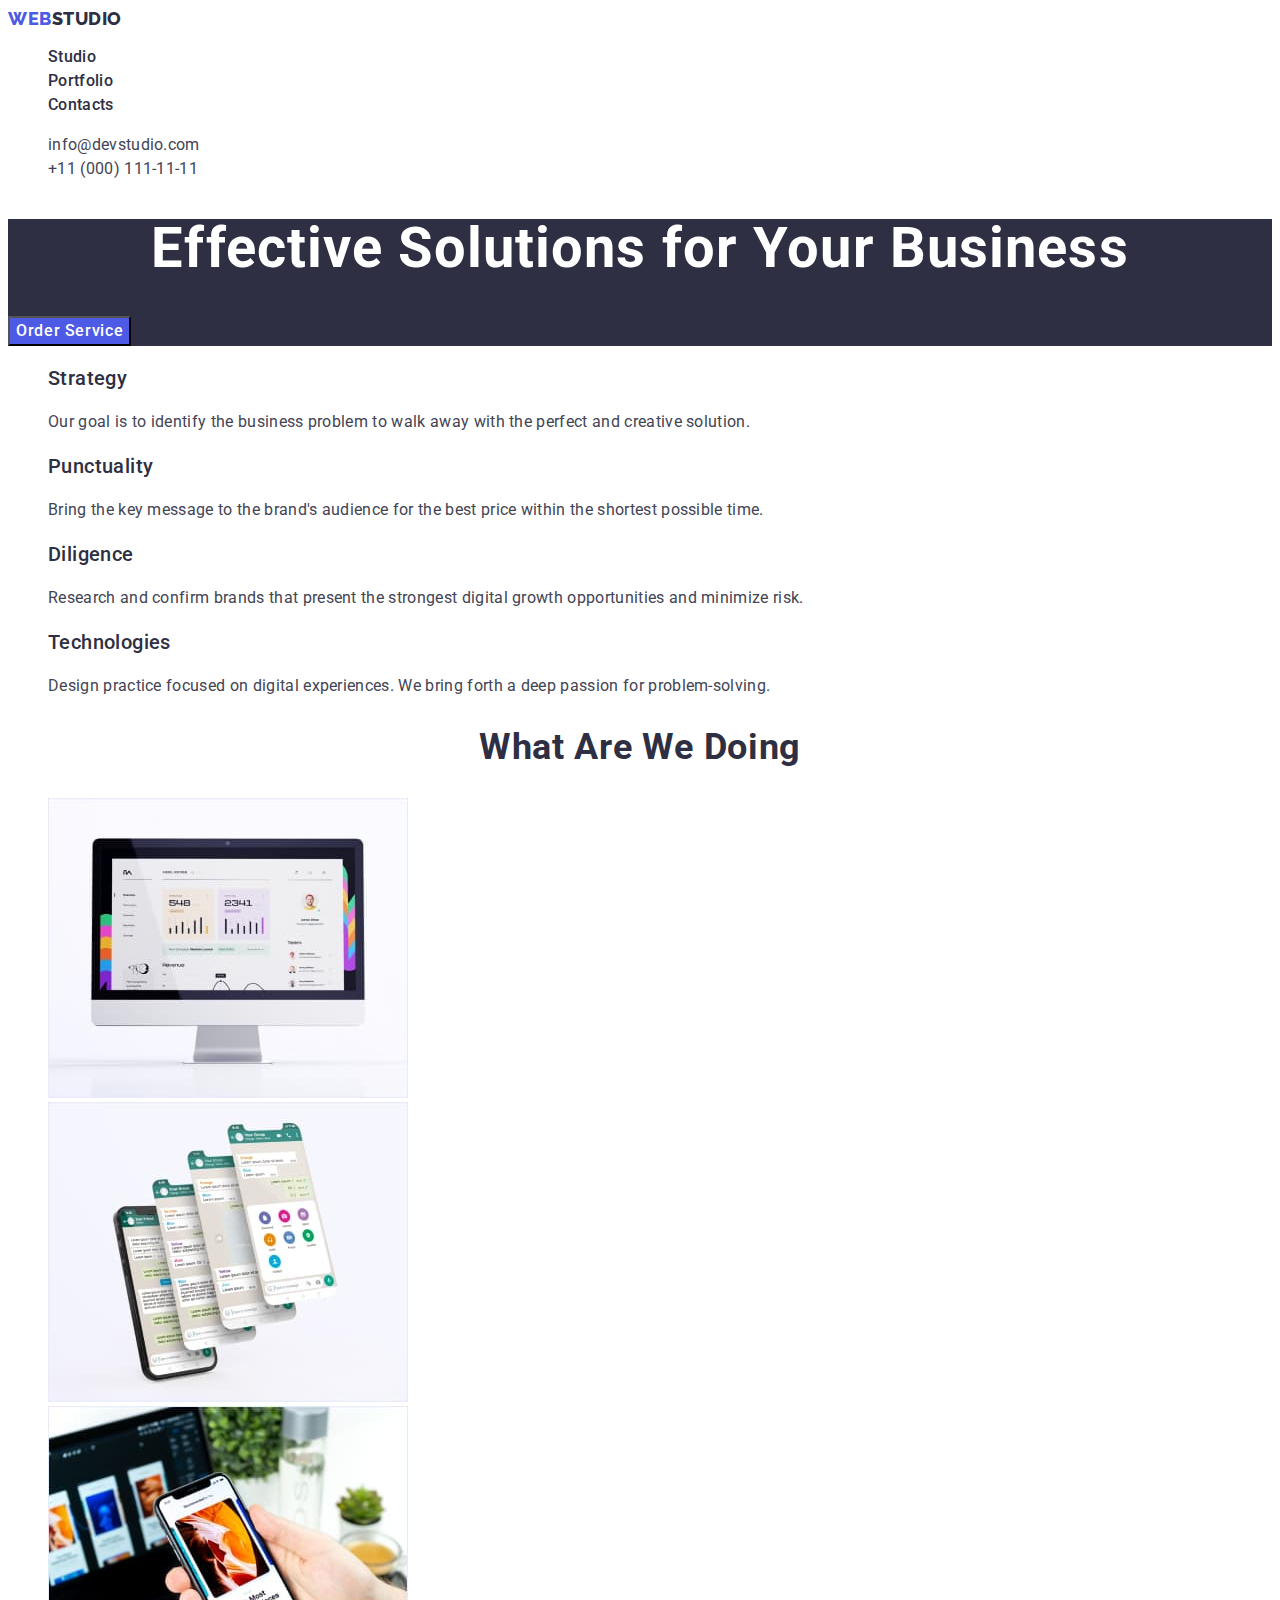
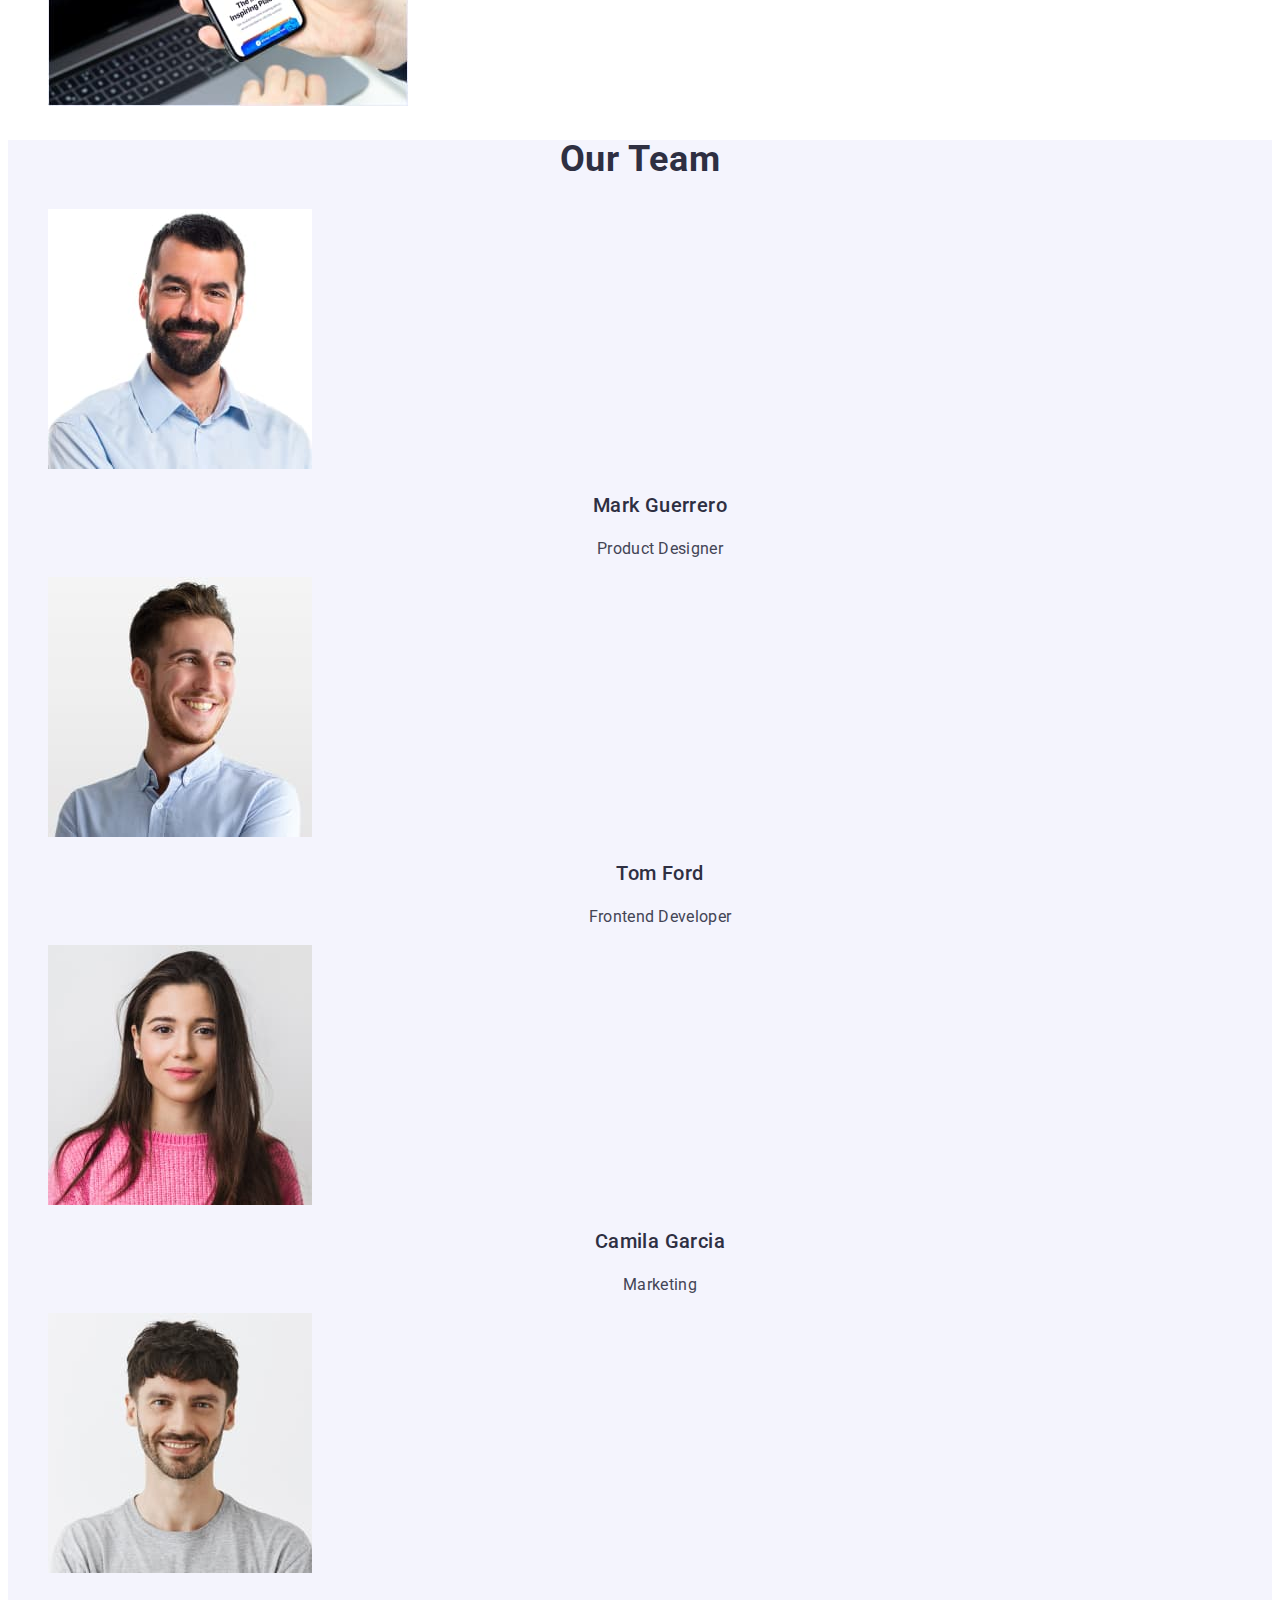
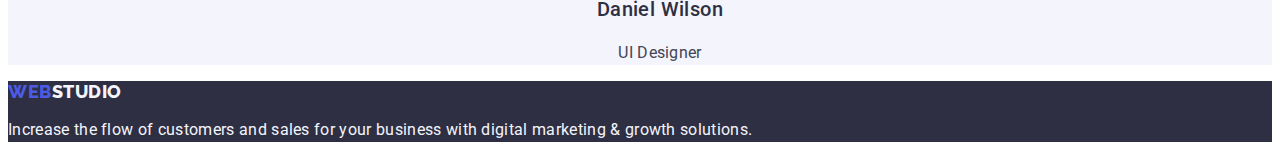
<file: index.html>
<!doctype html>

<html lang="en">
  <head>
    <meta charset="UTF-8">
    <meta http-equiv="X-UA-Compatible" content="IE=edge">
    <meta name="viewport" content="width=device-width, initial-scale=1.0">
    <title>WebStudio</title>
    <link rel="preconnect" href="https://fonts.googleapis.com">
    <link rel="preconnect" href="https://fonts.gstatic.com" crossorigin>
    <link href="https://fonts.googleapis.com/css2?family=Raleway:wght@800&family=Roboto:wght@400;500;700;900&display=swap"
      rel="stylesheet">
    <link rel="stylesheet" href="./css/styles.css">
  </head>
  <body>
    <!-- header -->
    <header>
      <nav class="page-navigation">
        <a href="./index.html" class="logo link">Web<span class="span-logo link">Studio</span></a>
        <ul class="menu list">
          <li class="menu-item">
            <a href="./index.html" class="menu-link link">Studio</a>
          </li>
          <li class="menu-item">
            <a href="./portfolio.html" class="menu-link link">Portfolio</a>
          </li>
          <li class="menu-item">
            <a href="" class="menu-link link">Contacts</a>
          </li>
        </ul>
      </nav>
      <address class="address">
        <ul class="address-list list">
          <li>
            <a href="mailto:info@devstudio.com" class="contact-info link">info@devstudio.com</a>
          </li>
          <li>
            <a href="tel:+110001111111" class="contact-info link">+11 (000) 111-11-11</a>
          </li>
        </ul>
      </address>
    </header>
    <!-- main page -->
    <main>
      <!-- hero image -->
      <section class="hero">
        <h1 class="solution">Effective Solutions for Your Business</h1>
        <button type="button" class="order-btn">Order Service</button>
      </section>
      <!-- features -->
      <section class="features">
        <h2 hidden class="features-title">Our features</h2>
        <ul class="features-list list">
          <li class="features-list-item">
            <h3 class="features-list-item-title">Strategy</h3>
            <p class="features-list-item-descr">Our goal is to identify the business problem to walk away with the perfect and creative solution.</p>
          </li>
          <li class="features-list-item">
            <h3 class="features-list-item-title">Punctuality</h3>
            <p class="features-list-item-descr">Bring the key message to the brand's audience for the best price within the shortest possible time.</p>
          </li>
          <li class="features-list-item">
            <h3 class="features-list-item-title">Diligence</h3>
            <p class="features-list-item-descr">Research and confirm brands that present the strongest digital growth opportunities and minimize risk.</p>
          </li>
          <li class="features-list-item">
            <h3 class="features-list-item-title">Technologies</h3>
            <p class="features-list-item-descr">Design practice focused on digital experiences. We bring forth a deep passion for problem-solving.</p>
          </li>
        </ul>
      </section>
      <!-- what are we doing -->
      <section class="overview">
        <h2 class="overview-title">What are we doing</h2>
        <ul class="overview-list list">
          <li>
            <img src="./images/img1.jpg" alt="profile-overview" width="360" height="300">
          </li>
          <li>
            <img src="./images/img2.jpg" alt="chatting" width="360" height="300">
          </li>
          <li>
            <img src="./images/img3.jpg" alt="recommendation" width="360" height="300">
          </li>
        </ul>
      </section> 
      <!-- team -->
      <section class="team">
        <h2 class="team-title">Our team</h2>
        <ul class="team-card-list list">
          <li class="team-card">
            <img class="card-img" src="./images/imgcard1.jpg" alt="Mark" width="264" height="260">
            <h3 class="card-title">Mark Guerrero</h3>
            <p class="card-descr">Product Designer</p>
          </li>
          <li class="team-card">
            <img src="./images/imgcard2.jpg" alt="Tom" width="264" height="260">
            <h3 class="card-title">Tom Ford</h3>
            <p class="card-descr">Frontend Developer</p>
          </li>
          <li class="team-card">
            <img src="./images/imgcard3.jpg" alt="Camila" width="264" height="260">
            <h3 class="card-title">Camila Garcia</h3>
            <p class="card-descr">Marketing</p>
          </li>
          <li class="team-card">
            <img src="./images/imgcard4.jpg" alt="Daniel" width="264" height="260">
            <h3 class="card-title">Daniel Wilson</h3>
            <p class="card-descr">UI Designer</p>      
          </li>
        </ul>
      </section>
    </main>
    <!-- footer -->
    <footer class="footer">
      <a href="./index.html" class="logo link">Web<span class="span-footer-logo link">Studio</span></a>
      <p class="footer-advise">Increase the flow of customers and sales for your business with digital marketing & growth solutions.</p>
    </footer>        
  </body>
</html>
</file>
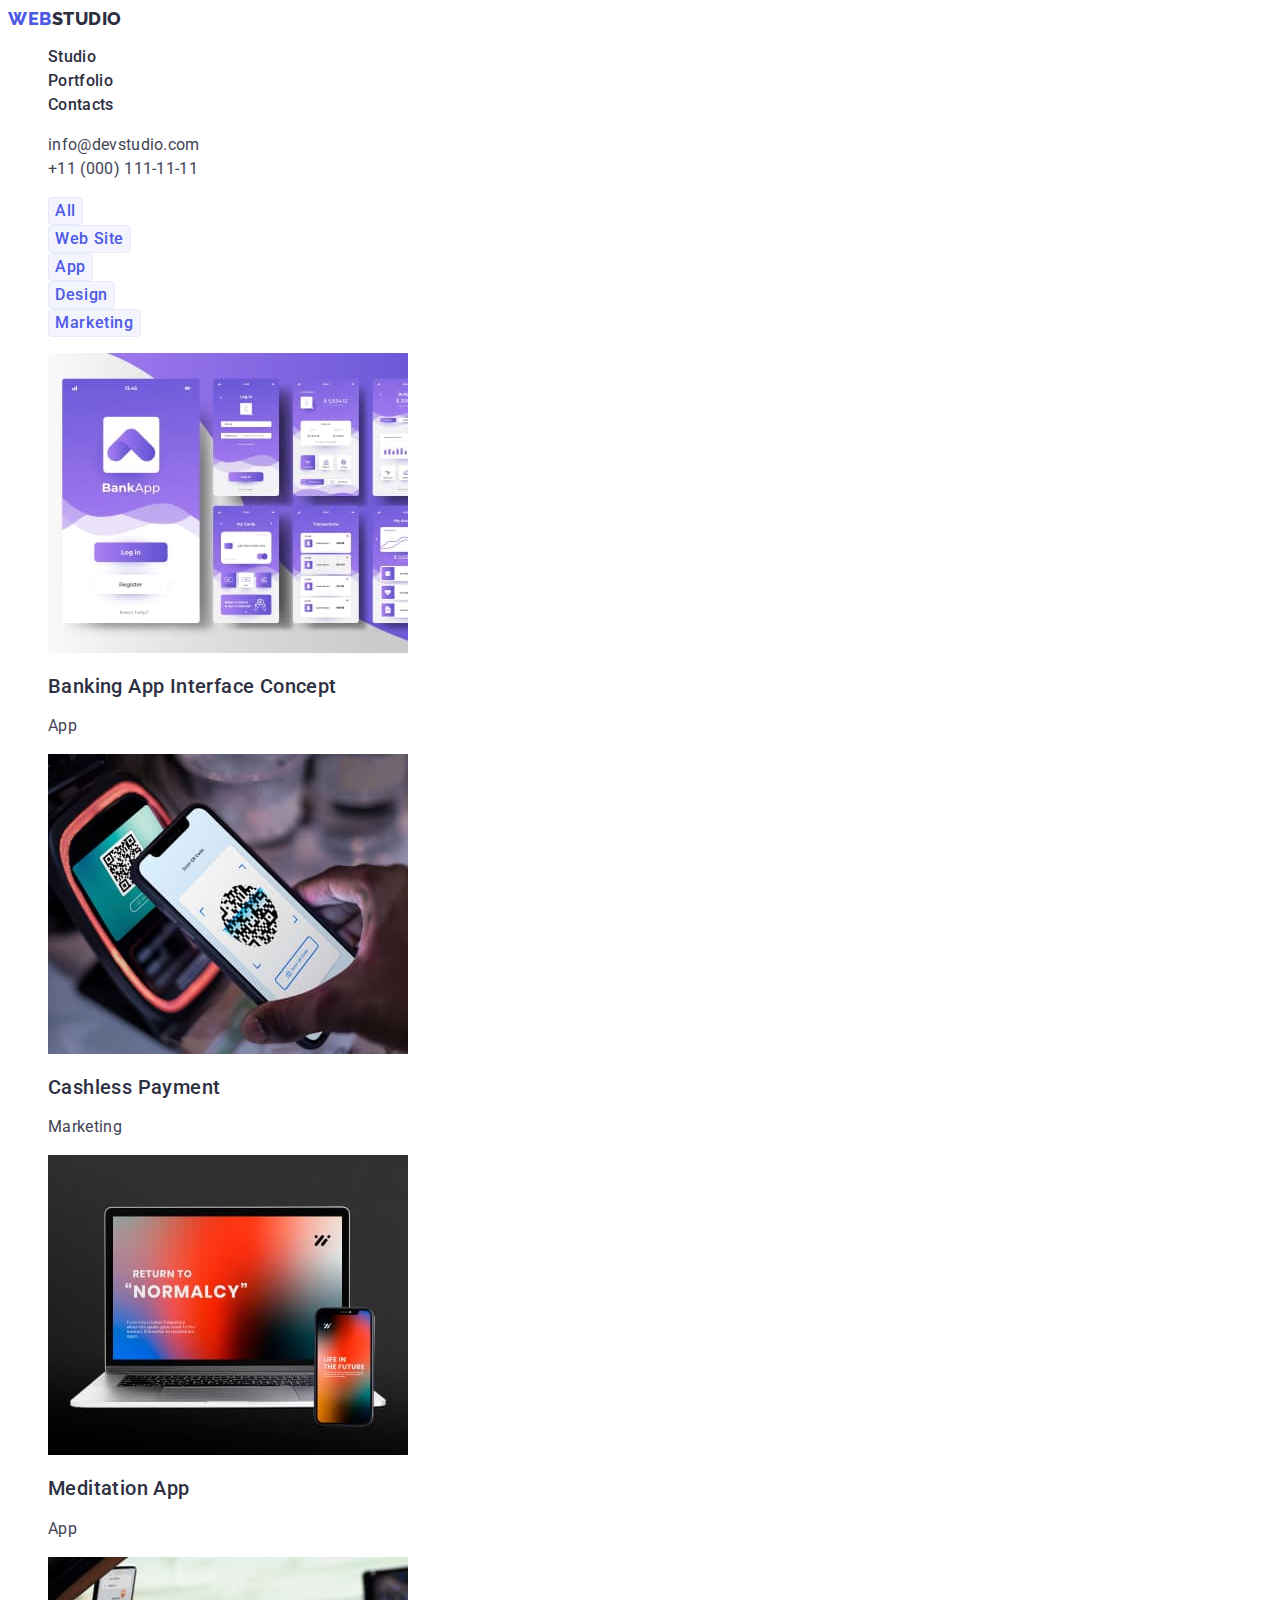
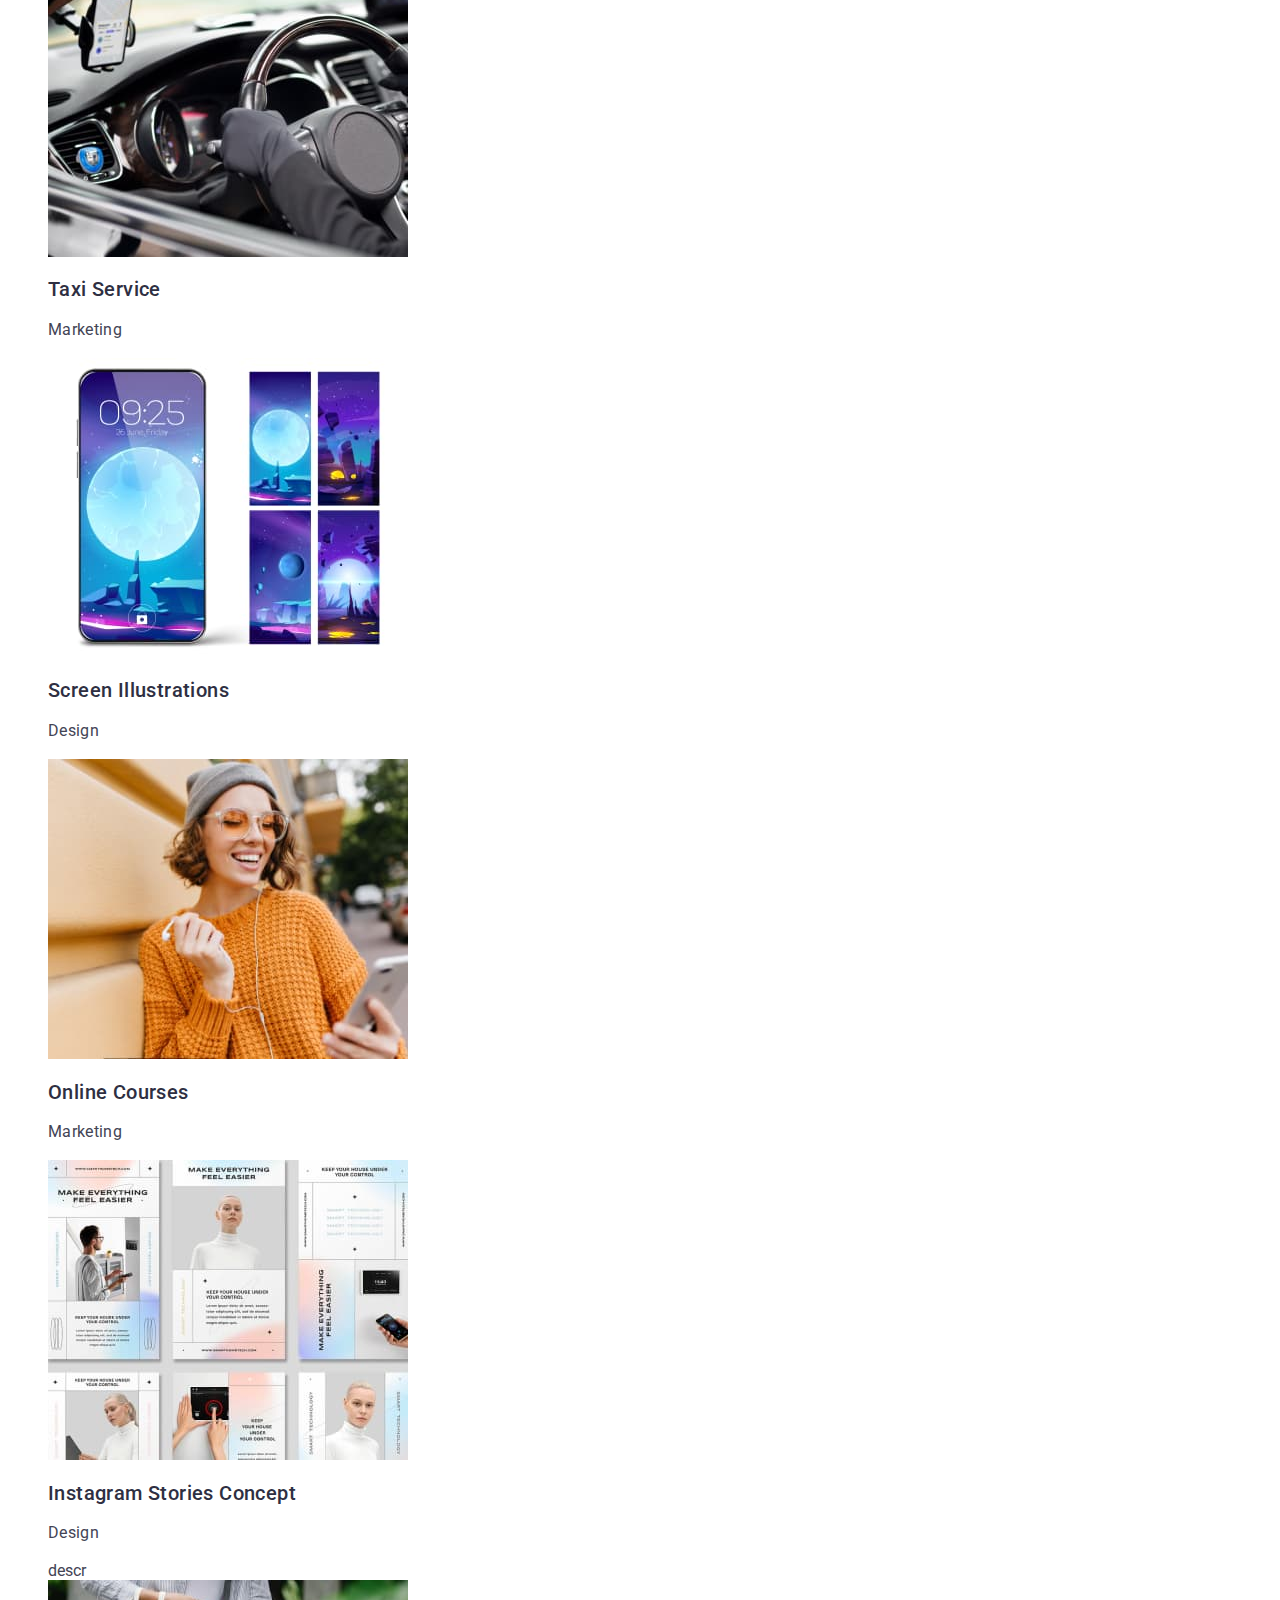
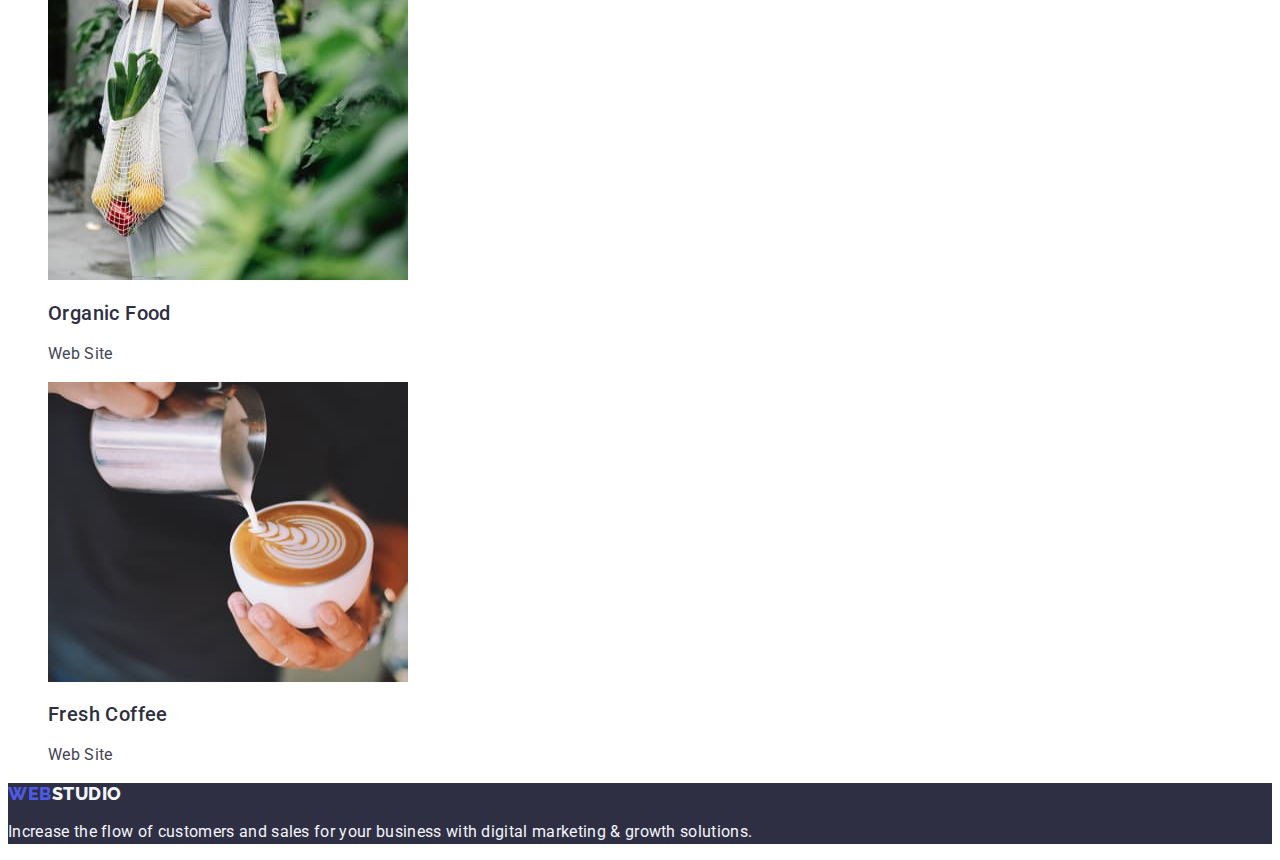
<file: portfolio.html>
<!doctype html>

<html lang="en">
  <head>
    <meta charset="UTF-8">
    <meta http-equiv="X-UA-Compatible" content="IE=edge">
    <meta name="viewport" content="width=device-width, initial-scale=1.0">
    <title>WebStudio</title>
    <link rel="preconnect" href="https://fonts.googleapis.com">
    <link rel="preconnect" href="https://fonts.gstatic.com" crossorigin>
    <link href="https://fonts.googleapis.com/css2?family=Raleway:wght@800&family=Roboto:wght@400;500;700;900&display=swap"
      rel="stylesheet">
    <link rel="stylesheet" href="./css/styles.css">
  </head>
  <body>
    <!-- header -->
    <header>
      <nav class="page-navigation">
        <a href="./index.html" class="logo link">Web<span class="span-logo link">Studio</span></a>
        <ul class="menu list">
          <li class="menu-item">
            <a href="./index.html" class="menu-link link">Studio</a>
          </li>
          <li class="menu-item">
            <a href="./portfolio.html" class="menu-link link">Portfolio</a>
          </li>
          <li class="menu-item">
            <a href="" class="menu-link link">Contacts</a>
          </li>
        </ul>
      </nav>
      <address class="address">
        <ul class="address-list list">
          <li>
            <a href="mailto:info@devstudio.com" class="contact-info link">info@devstudio.com</a>
          </li>
          <li>
            <a href="tel:+110001111111" class="contact-info link">+11 (000) 111-11-11</a>
          </li>
        </ul>
      </address>
    </header>
      <main>
        <!-- filter buttons -->
        <section>
          <h1 hidden>title</h1>
          <ul class="list">
            <li>
              <button type="button" class="filter-btn">All</button>
            </li>
            <li>
              <button type="button" class="filter-btn">Web Site</button>
            </li>
            <li>
              <button type="button" class="filter-btn">App</button>
            </li>
            <li>
              <button type="button" class="filter-btn">Design</button>
            </li>
            <li>
              <button type="button" class="filter-btn">Marketing</button>
            </li>
          </ul>
          <!-- row 1 -->
          <ul class="project-card-list list">
            <li>
              <a href="" class="link">
                <img class="project-card-img" src="./images/pimg1.jpg" alt="banking apps" width="360" height="300">
                <h2 class="project-card-title">Banking App Interface Concept</h2>
                <p class="project-card-descr">App</p>
              </a>
            </li>
            <li>
              <a href="" class="link">
                <img class="project-card-img" src="./images/pimg2.jpg" alt="qr code payment" width="360" height="300">
                <h2 class="project-card-title">Cashless Payment</h2>
                <p class="project-card-descr">Marketing</p>
              </a>
            </li>
            <li>
              <a href="" class="link">
                <img class="project-card-img" src="./images/pimg3.jpg" alt="meditation apps" width="360" height="300">
                <h2 class="project-card-title">Meditation App</h2>
                <p class="project-card-descr">App</p>
              </a>
            </li>
            <!-- row 2 -->
            <li>
              <a href="" class="link">
                <img class="project-card-img" src="./images/pimg4.jpg" alt="taxi" width="360" height="300">
                <h2 class="project-card-title">Taxi Service</h2>
                <p class="project-card-descr">Marketing</p>
              </a>
            </li>
            <li>
              <a href="" class="link">
                <img class="project-card-img" src="./images/pimg5.jpg" alt="wallpapers" width="360" height="300">
                <h2 class="project-card-title">Screen Illustrations</h2>
                <p class="project-card-descr">Design</p>
              </a>
            </li>
            <li>
              <a href="" class="link">
                <img class="project-card-img" src="./images/pimg6.jpg" alt="courses" width="360" height="300">
                <h2 class="project-card-title">Online Courses</h2>
                <p class="project-card-descr">Marketing</p>
              </a>
            </li>
            <!-- row 3 -->
            <li>
              <a href="" class="link">
                <img class="project-card-img" src="./images/pimg7.jpg" alt="instagram" width="360" height="300">
                <h2 class="project-card-title">Instagram Stories Concept</h2>
                <p class="project-card-descr">Design</p>
              </a>descr
            </li>
            <li>
              <a href="" class="link">
                <img class="project-card-img" src="./images/pimg8.jpg" alt="food" width="360" height="300">
                <h2 class="project-card-title">Organic Food</h2>
                <p class="project-card-descr">Web Site</p>
              </a>
            </li>
            <li>
              <a href="" class="link">
                <img class="project-card-img" src="./images/pimg9.jpg" alt="coffee" width="360" height="300">
                <h2 class="project-card-title">Fresh Coffee</h2>
                <p class="project-card-descr">Web Site</p>
              </a>
            </li>
          </ul>
        </section>
      </main>
    <!-- footer -->
    <footer class="footer">
      <a href="./index.html" class="logo link">Web<span class="span-footer-logo link">Studio</span></a>
      <p class="footer-advise">Increase the flow of customers and sales for your business with digital marketing & growth solutions.</p>
    </footer>
  </body>
</html>
</file>
<file: css/styles.css>
:root {
    --main-font-family: 'Roboto', sans-serif;
    --logo-font-family: 'Raleway', sans-serif;
    --body-text-color: #434455;
    --headings-color: #2E2F42;
    --header-bg-color: #FFFFFF;
    --accent-color: #F4F4FD;
    --active-state-color: #4D5AE5;
    --btn-hover-color: #404BBF;
}

body {
    font-family:  var(--main-font-family);
    background: var(--bg-color);
    color: var(--body-text-color);

}

.link {
    text-decoration: none;
}

.list {
    list-style: none;
}

/* header */
.logo {
    color: var(--active-state-color);
    font-family: 'Raleway', sans-serif;
    text-transform: uppercase;
    font-weight: 800;
    font-size: 18px;
    line-height: 1.17;
    letter-spacing: 0.03em;
}

.span-logo {
    color: var(--headings-color);
}

.span-footer-logo {
    color: var(--accent-color);
}

.menu-link {
    font-weight: 500;
    font-size: 16px;
    line-height: 1.5;
    letter-spacing: 0.02em;
    color: var(--headings-color);
}

.menu-link:hover,
.menu-link:focus {
    color: var(--btn-hover-color);
}

.address {
    font-style: normal;
}
.contact-info {
    color: var(--body-text-color);
    font-size: 16px;
    line-height: 1.5;
    letter-spacing: 0.02em;
}

.contact-info:hover,
.contact-info:focus {
    color: var(--btn-hover-color);
}

/* hero */
.hero {
    background: var(--headings-color);
}

.solution {
    font-weight: 700;
    font-size: 56px;
    line-height: 1.07;
    text-align: center;
    letter-spacing: 0.02em;
    color: var(--header-bg-color);
}
.order-btn {
    font-family: inherit;
    font-weight: 500;
    font-size: 16px;
    line-height: 1.5;
    display: flex;
    align-items: center;
    letter-spacing: 0.04em;
    background: var(--active-state-color);
    color: var(--header-bg-color);
    cursor: pointer;
}

.order-btn:hover,
.order-btn:focus {
    background: var(--btn-hover-color);
}

/* features */
.features-title {
    font-weight: 700;
    font-size: 36px;
    line-height: 1.1;
    text-align: center;
    letter-spacing: 0.02em;
    text-transform: capitalize;
    color: var(--headings-color);
}
.features-list-item-title {
    font-weight: 500;
    font-size: 20px;
    line-height: 1.2;
    letter-spacing: 0.02em;
    color: var(--headings-color);
}

.features-list-item-descr {
    font-size: 16px;
    line-height: 24px;
    letter-spacing: 0.02em;
}

/* overview */
.overview-title {
    font-weight: 700;
    font-size: 36px;
    line-height: 1.11;
    text-align: center;
    letter-spacing: 0.02em;
    text-transform: capitalize;
    color: var(--headings-color);
}

/* team */
.team {
    background: var(--accent-color);
}

.team-card {
    background: var(--bg-color);
}
.team-title {
    font-weight: 700;
    font-size: 36px;
    line-height: 1.11;
    text-align: center;
    letter-spacing: 0.02em;
    text-transform: capitalize;
    color: var(--headings-color);
}

.card-title {
    font-weight: 500;
    font-size: 20px;
    line-height: 1.2;
    text-align: center;
    letter-spacing: 0.02em;
    color: var(--headings-color);
}

.card-descr {
    font-size: 16px;
    line-height: 1.5;
    text-align: center;
    letter-spacing: 0.02em;
}

/* portfolio */

/* filter buttons */
.filter-btn {
    font-family: inherit;
    cursor: pointer;
    background: var(--accent-color);
    border: 1px solid #E7E9FC;
    border-radius: 4px;
    font-weight: 500;
    font-size: 16px;
    line-height: 1.5;
    display: flex;
    align-items: center;
    text-align: center;
    letter-spacing: 0.04em;
    color: var(--active-state-color);
}

.filter-btn:hover,
.filter-btn:focus {
    background: var(--btn-hover-color);
    box-shadow: 0px 3px 1px rgba(0, 0, 0, 0.1), 0px 2px 1px rgba(0, 0, 0, 0.08), 0px 2px 2px rgba(0, 0, 0, 0.12);
    color: var(--header-bg-color);
}

/* filter result(project-cards)*/
.project-card-title {
    font-weight: 500;
    font-size: 20px;
    line-height: 1.2;
    letter-spacing: 0.02em;
    color: var(--headings-color);
}

.project-card-descr {
    color: var(--body-text-color);
    font-size: 16px;
    line-height: 1.5;
    letter-spacing: 0.02em;
}

/* footer */
.footer {
    background: var(--headings-color);
}

.footer-advise {
    font-size: 16px;
    line-height: 1.5;
    letter-spacing: 0.02em;
    color: var(--accent-color);
}
</file>
